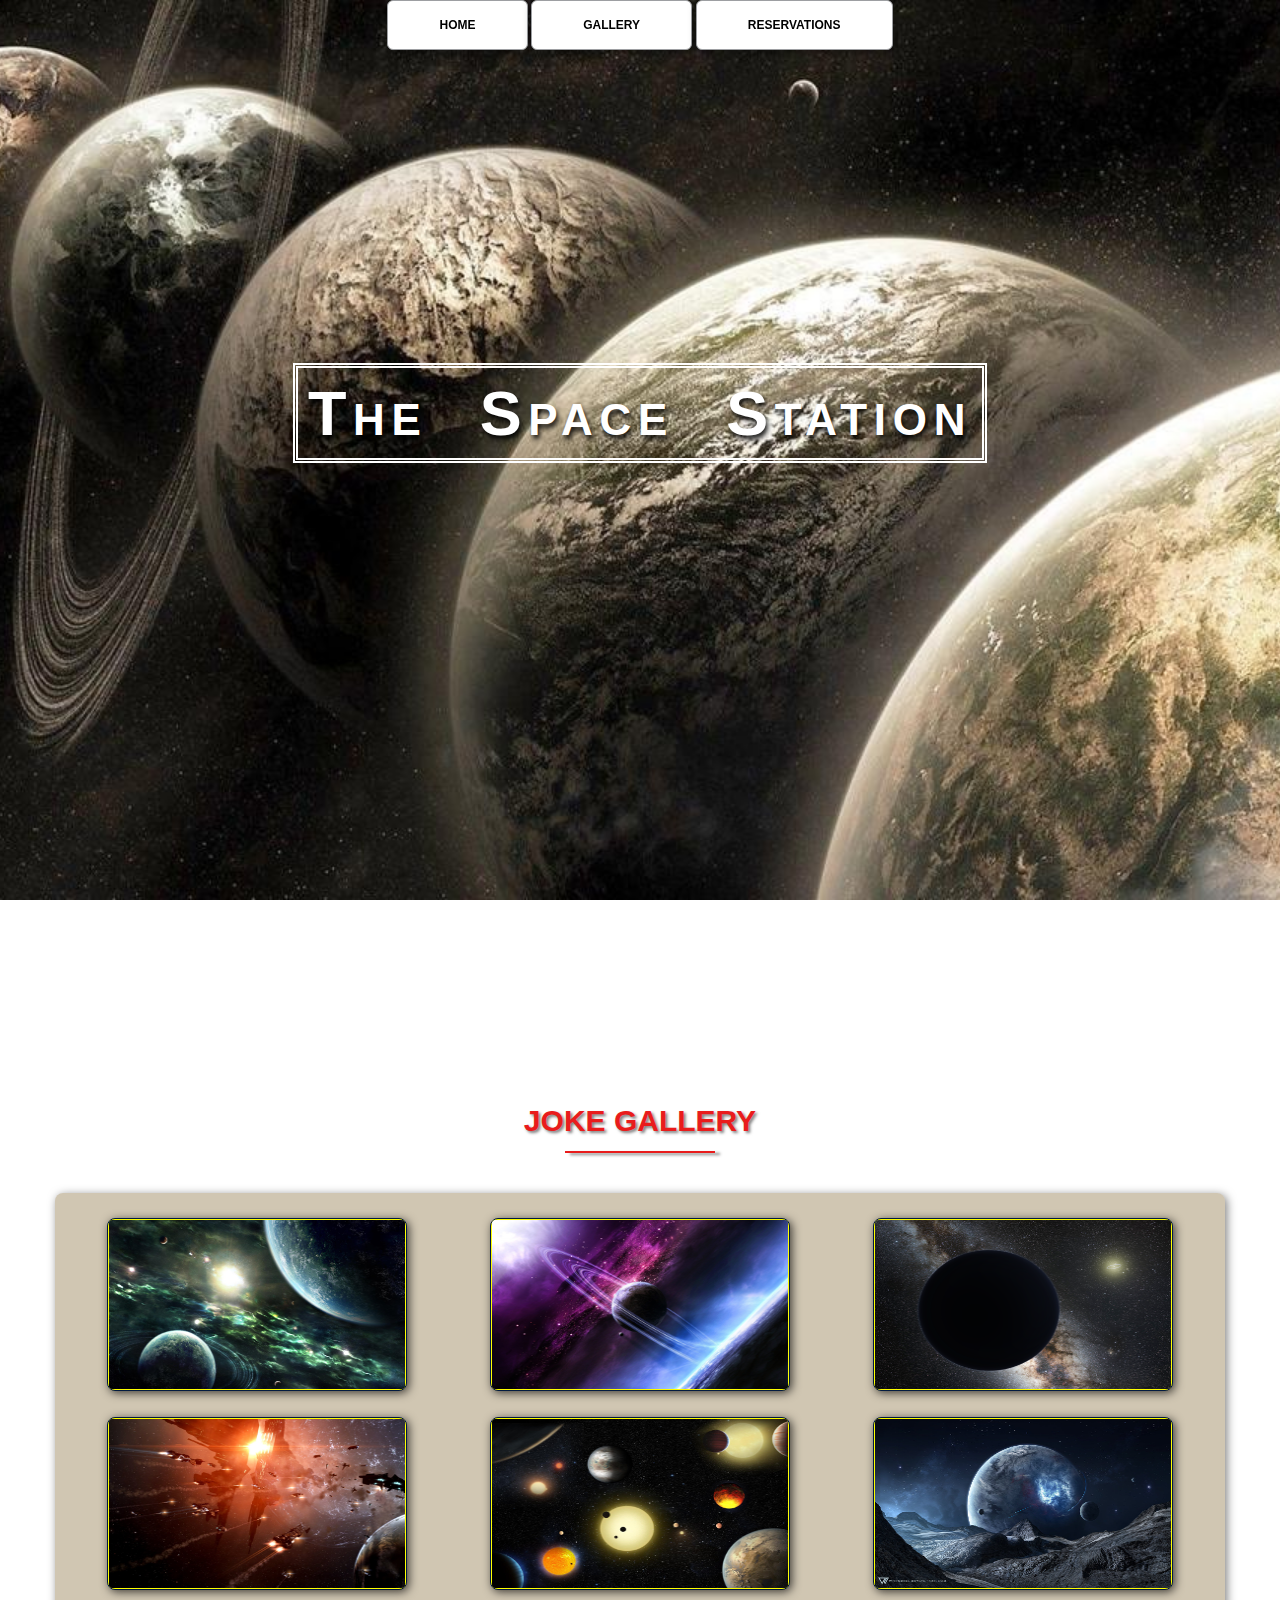
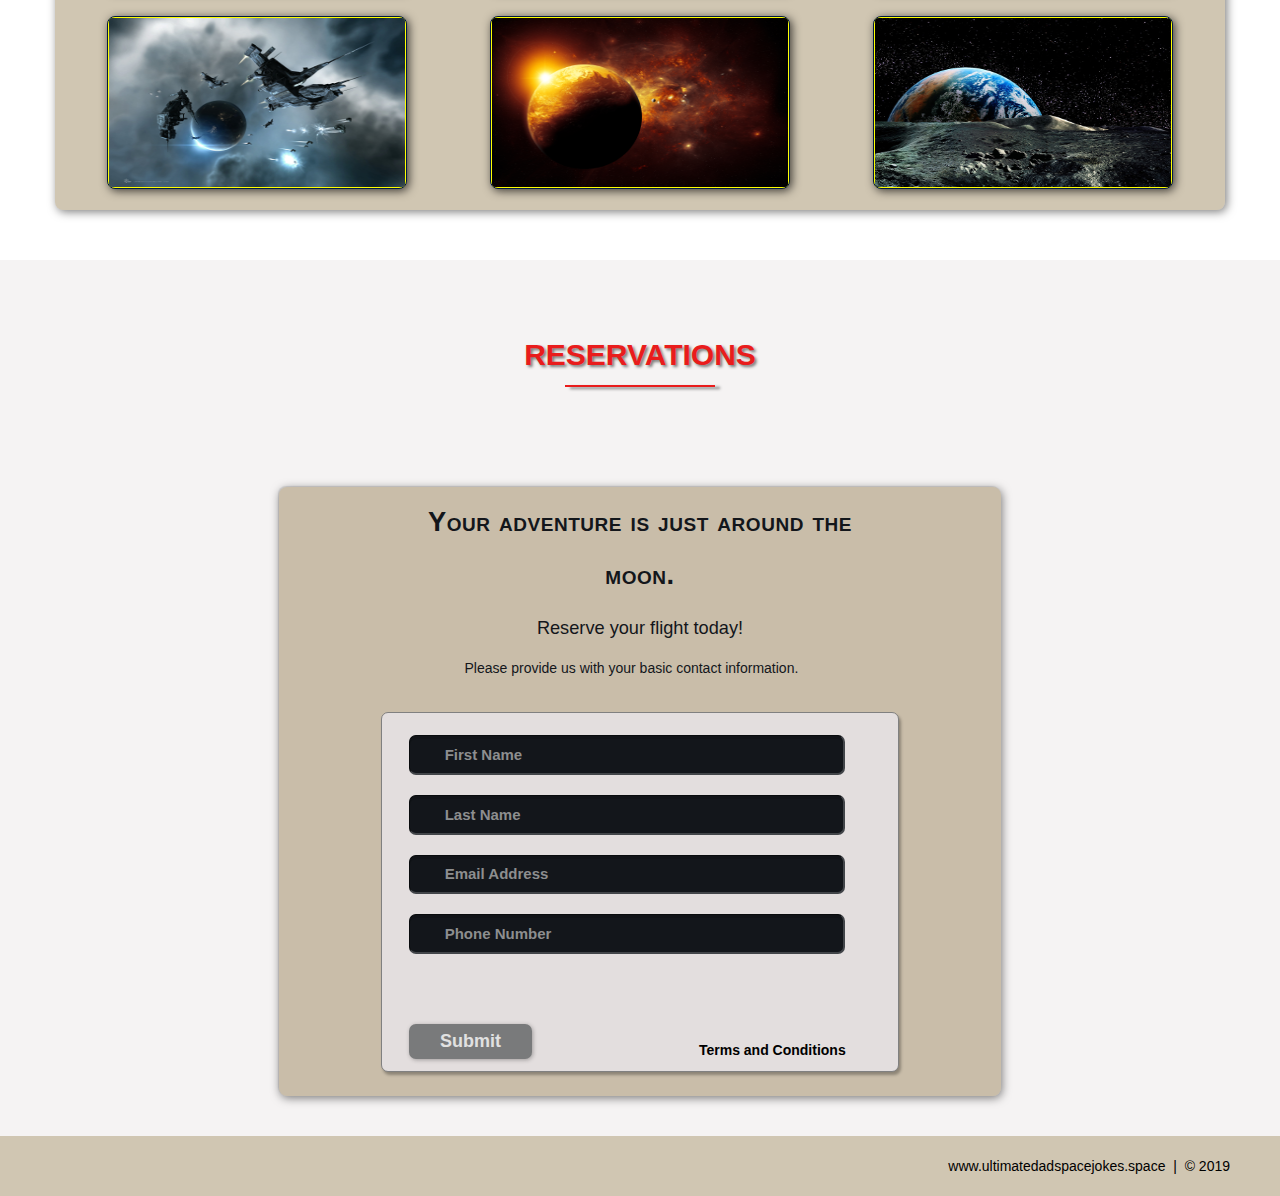
<file: assignment/index.html>
<!DOCTYPE html>
<html lang="en">
	<head>
		<meta charset="utf-8">
		<title>The Space Station | Dad Jokes</title>
		<link rel="stylesheet" href="./css/shared.css">
		<link rel="stylesheet" href="./css/animations.css">
	</head>
	<body>

		<!-- NAV -->
		<div class="wrap">
			<div class="menu-container">
				<ul class="menu">
					<a href="#home"><li>HOME</li></a>
					<a href="#gallery"><li>GALLERY</li></a>
					<a href="#contact"><li>RESERVATIONS</li></a>
				</ul>
			</div>
			
		</div>
		<!--END NAV -->
		
		<!--HOME -->
		<div id="home">
			<div class="container">
				<div class="text-center">
					<span class="head-main">The Space Station</span>
				</div>
			</div>
		</div>
		<!--END HOME -->
		
		<!-- GALLERY -->
	   <section id="gallery">
		   <div class="container">
				<h1>Joke Gallery</h1>
				<div class="flex-container">
				
					<!-- PHOTO-CONTAINER 1 -->
					<div class="photo-container">
						<div class="photo">
							<img src="./images/thumb/thumbnail_1.png" alt="">
							<div class="photo-overlay">
								<h3 class="white-head">Click to Enlarge</h3>
								<p>Ah, the first person to ever go to space. I bet his experience was quite breathtaking!</p>
							</div>
						</div>
					</div>
					<!-- END PHOTO-CONTAINER 1 -->
					
					<!-- PHOTO-CONTAINER 2 -->
					<div class="photo-container">
						<div class="photo">
							<img src="./images/thumb/thumbnail_2.png" alt="">
							<div class="photo-overlay">
								<h3 class="white-head">Click to Enlarge</h3>
								<p>Why did Mickey Mouse go to space? He wanted to find Pluto.</p>
							</div>
						</div>
					</div>
					<!-- END PHOTO-CONTAINER 2 -->
					
					<!-- PHOTO-CONTAINER 3 -->
					<div class="photo-container">
						<div class="photo">
							<img src="./images/thumb/thumbnail_3.png" alt="">
							<div class="photo-overlay">
								<h3 class="white-head">Click to Enlarge</h3>
								<p>What do you call the space between apps? Gapps.</p>
							</div>
						</div>
					</div>
					<!-- END PHOTO-CONTAINER 3 -->
					
					<!-- PHOTO-CONTAINER 4 -->
					<div class="photo-container">
						<div class="photo">
							<img src="./images/thumb/thumbnail_4.png" alt="">
							<div class="photo-overlay">
								<h3 class="white-head">Click to Enlarge</h3>
								<p>What is the hottest thing in space? Satel<em><strong>LIT</strong></em>e</p>
							</div>
						</div>
					</div>
					<!-- END PHOTO-CONTAINER 4 -->
					
					<!-- PHOTO-CONTAINER 5 -->
					<div class="photo-container">
						<div class="photo">
							<img src="./images/thumb/thumbnail_5.png" alt="">
							<div class="photo-overlay">
								<h3 class="white-head">Click to Enlarge</h3>
								<p>Living costs on the moon would probably be out of this world.</p>
							</div>
						</div>
					</div>
					<!-- END PHOTO-CONTAINER 5 -->
					
					<!-- PHOTO-CONTAINER 6 -->
					<div class="photo-container">
						<div class="photo">
							<img src="./images/thumb/thumbnail_6.png" alt="">
							<div class="photo-overlay">
								<h3 class="white-head">Click to Enlarge</h3>
								<p>What currency is used in space? Star Bucks.</p>
							</div>
						</div>
					</div>
					<!-- END PHOTO-CONTAINER 6 -->
					
					<!-- PHOTO-CONTAINER 7 -->
					<div class="photo-container">
						<div class="photo">
							<img src="./images/thumb/thumbnail_7.png" alt="">
							<div class="photo-overlay">
								<h3 class="white-head">Click to Enlarge</h3>
								<p>I’ve never been particularly fond of outer space, but the rotation of the Earth really makes my day.</p>
							</div>
						</div>
					</div>
					<!-- END PHOTO-CONTAINER 7 -->
					
					<!-- PHOTO-CONTAINER 8 -->
					<div class="photo-container">
						<div class="photo">
							<img src="./images/thumb/thumbnail_8.png" alt="">
							<div class="photo-overlay">
								<h3 class="white-head">Click to Enlarge</h3>
								<p>How do you organize a space party? You planet.</p>
							</div>
						</div>
					</div>
					<!-- END PHOTO-CONTAINER 8 -->
					
					<!-- PHOTO-CONTAINER 9 -->
					<div class="photo-container">
						<div class="photo">
							<img src="./images/thumb/thumbnail_9.png" alt="">
							<div class="photo-overlay">
								<h3 class="white-head">Click to Enlarge</h3>
								<p>What did the kid born in space say? What's up?</p>
							</div>
						</div>
					</div>
					<!-- END PHOTO-CONTAINER 9 -->
					
				</div>
		   </div>
	   </section>
		<!-- END GALLERY -->
					
		<!-- RSVP -->
		<section id="contact">
			<div class="container">
				<div class="heading-padding">
					<h1 class="heading-padding">Reservations</h1>
					<div class="reservation">
						<h2><span>Your adventure is just around the moon.</span>
							<br />Reserve your flight today!
						</h2>
						<p class="rsvp-text">
							Please provide us with your basic contact information.              
						</p>
						<div class="form-rsvp">
							<form action="" method="post">
								<input class="rsvp" type="text" value="First Name">
								<input class="rsvp" type="text" value="Last Name">
								<input class="rsvp" type="text" value="Email Address">
								<input class="rsvp" type="text" value="Phone Number">
								<div class="form-spacer">
									<label class="terms">Terms and Conditions</label>
								</div>
								<div class="submit">
									<input type="submit" value="Submit">
								</div>
							</form>
						</div>
					</div>
					
				</div>
			</div>
		</section>
		<!--END RSVP -->

		<!-- FOOTER -->
		<div id="footer">
			www.ultimatedadspacejokes.space &nbsp;|&nbsp; &copy; 2019
		</div>
		<!-- END FOOTER -->
		
	</body>
</html>
</file>
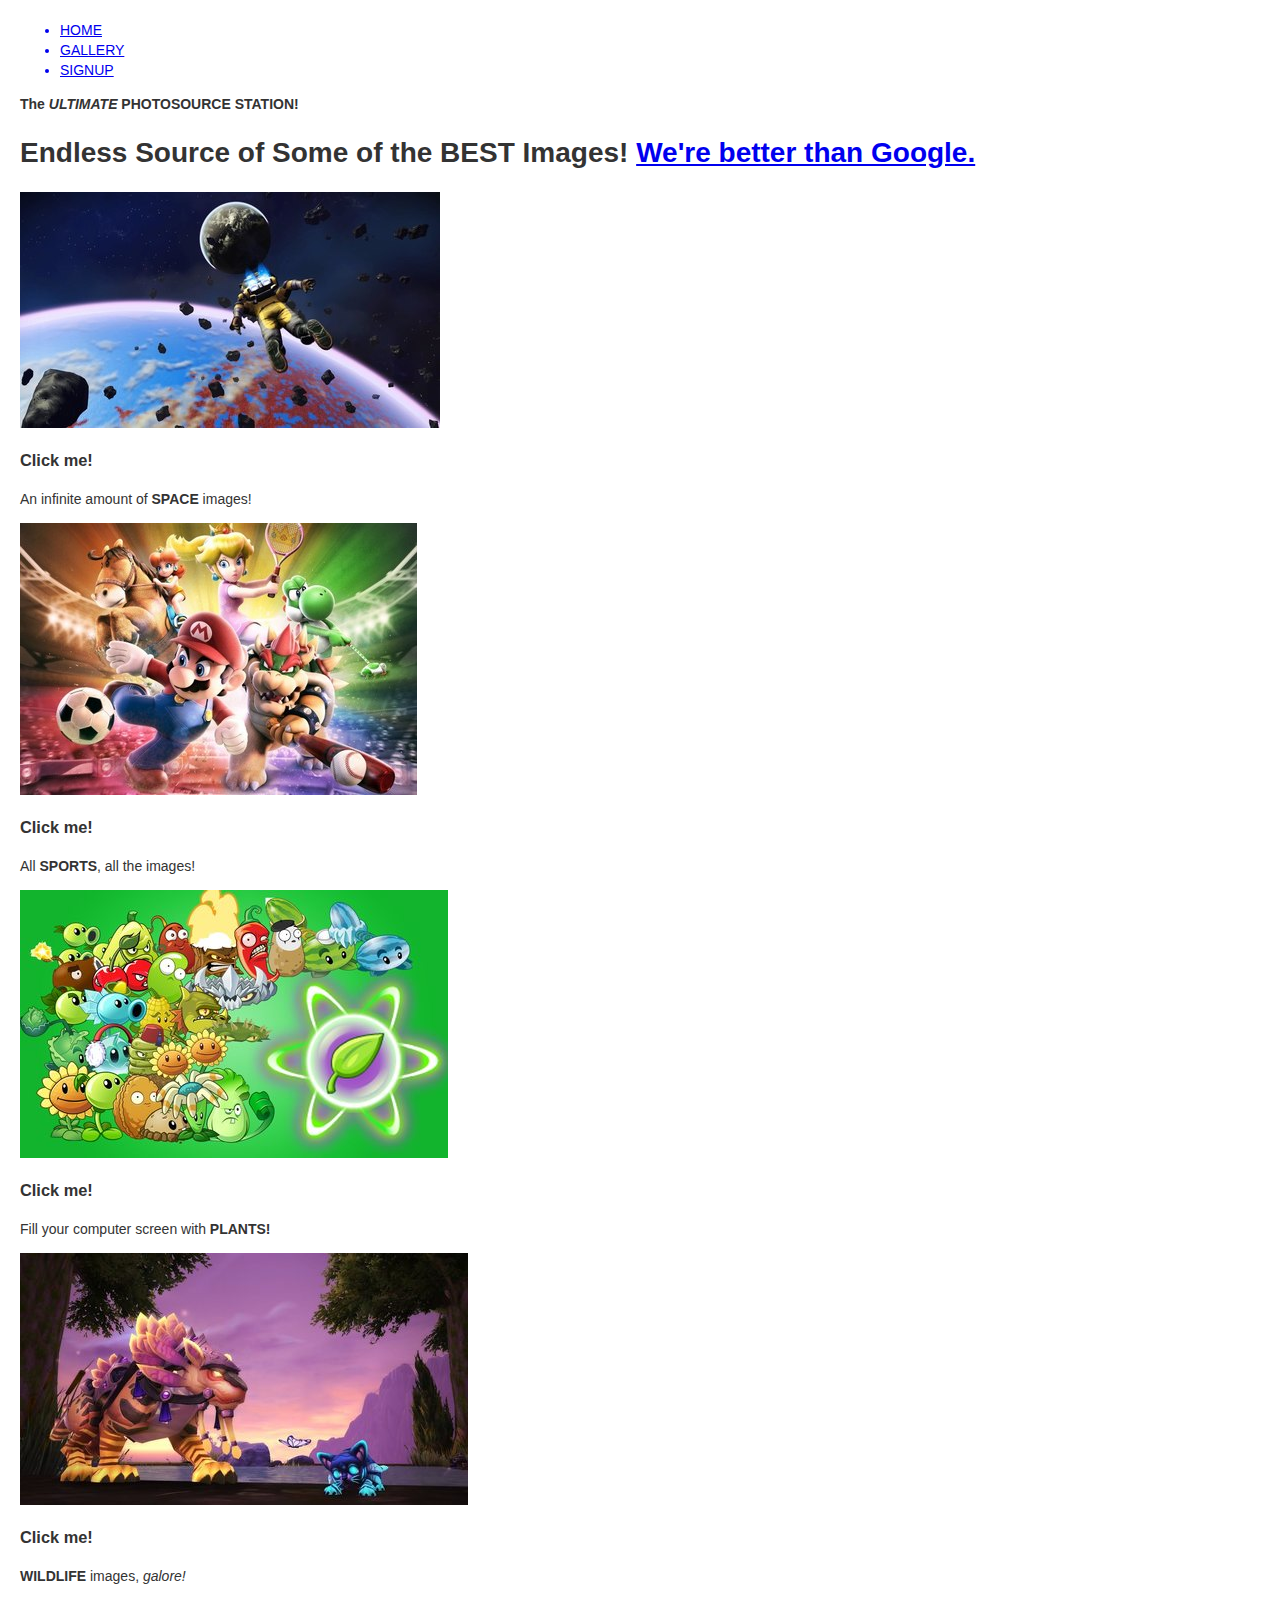
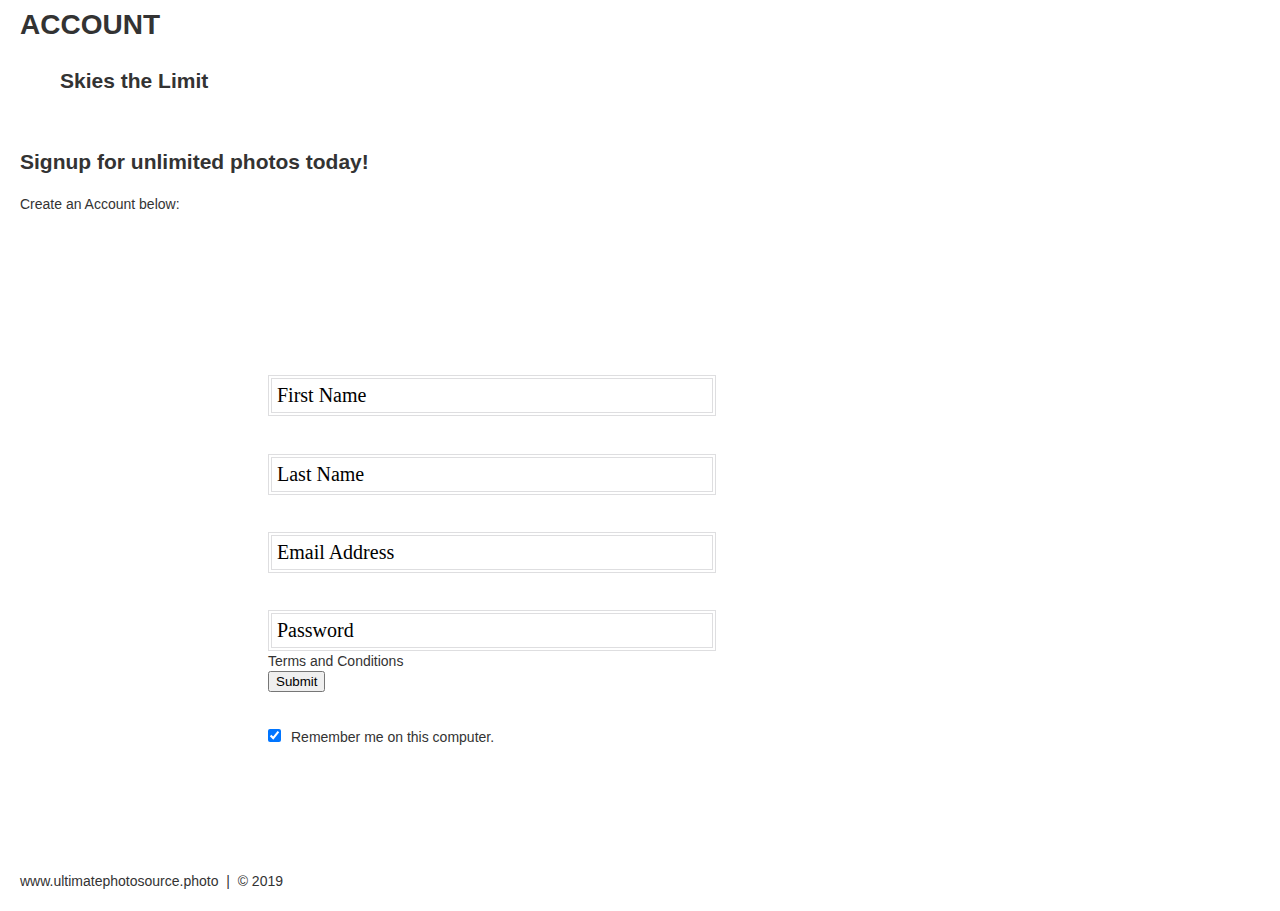
<file: photoproject/index.html>
<!DOCTYPE html>
<html lang="en">
	<head>
		<meta charset="utf-8">
		<title>The ULTIMATE PHOTOSOURCE!</title>
		<link rel="stylesheet" href="./css/style.css">
	</head>
	<body>
	
		<!-- sup, NAV? -->
		<div class="wrap">
			<div class="menu container">
				<ul class="menu">
					<a href="#home"><li>HOME</li></a>
					<a href="#gallery"><li>GALLERY</li></a>
					<a href="#info"><li>SIGNUP</li></a>
				</ul>
			</div>
		</div>
		<!-- bye bye NAV, it's been real.-->
		
		<!-- Oh hai, HOME! -->
		<div id="home">
			<div class="container">
				<div class="text-center">
					<span class="head-main"><strong>The <em>ULTIMATE</em> PHOTOSOURCE STATION!</strong></span>
				</div>
			</div>
		</div>
		<!--/HOME -->
		
		<!-- GALLERY -->
	   <section id="gallery">
		   <div class="container">
				<h1>Endless Source of Some of the BEST Images! <a href=”https://www.google.com” target="_new">We're better than Google.</a></h1>
				<div class="flex-container">
				
					<!-- PHOTO Container 1 -->
					<div class="photo-container">
						<div class="photo">
							<img src="./images/space.jpg" alt="">
							<div class="photo-overlay">
								<h3 class="white-head">Click me!</h3>
								<p>An infinite amount of <strong>SPACE</strong> images!</p>
							</div>
						</div>
					</div>
					<!-- PHOTO-Container done 1 -->
					
					<!-- PHOTO Container 2 -->
					<div class="photo-container">
						<div class="photo">
							<img src="./images/sports.jpg" alt="">
							<div class="photo-overlay">
								<h3 class="white-head">Click me!</h3>
								<p>All <strong>SPORTS</strong>, all the images!</p>
							</div>
						</div>
					</div>
					<!-- BYE PHOTO Container 2 -->
					
					<!-- PHOTO Container 3 -->
					<div class="photo-container">
						<div class="photo">
							<img src="./images/plants.jpg" alt="">
							<div class="photo-overlay">
								<h3 class="white-head">Click me!</h3>
								<p>Fill your computer screen with <strong>PLANTS!</strong></p>
							</div>
						</div>
					</div>
					<!-- CIAO PHOTO Container 3 -->
					
					<!-- PHOTO Container 4 -->
					<div class="photo-container">
						<div class="photo">
							<img src="./images/wildlife.jpg" alt="">
							<div class="photo-overlay">
								<h3 class="white-head">Click me!</h3>
								<p><strong>WILDLIFE</strong> images, <em>galore!</em></p>
							</div>
						</div>
					</div>
					<!-- Bye bye PHOTO Container 4 -->
					
					<!-- ACCOUNT -->
		<section id="contact">
			<div class="container">
				<div class="heading-padding">
					<h1 class="heading-padding">ACCOUNT</h1>
					<div class="reservation">
						<h2><span><blockquote>Skies the Limit</blockquote></span>
							<br />Signup for unlimited photos today!
						</h2>
						<p class="account-text">
							Create an Account below:              
						</p>
						<div class="form-account-text">
							<form action="" method="post">
								<input class="account" type="text" value="First Name">
								<input class="account" type="text" value="Last Name">
								<input class="account" type="text" value="Email Address">
								<input class="account" type="text" value="Password">
								<div class="form-spacer">
									<label class="terms">Terms and Conditions</label>
								</div>
								<div class="submit">
									<input type="submit" value="Submit">
								</div>
								<input type="checkbox" class="chk" id="remember" checked><span class="rem">Remember me on this computer.</span></input>
							</form>
						</div>
					</div>
				</div>
			</div>
		</section>
		<!--/RSVP -->

		<!-- FOOTER -->
		<div id="footer">
			www.ultimatephotosource.photo &nbsp;|&nbsp; &copy; 2019
		</div>
		<!-- /FOOTER -->
		
	</body>
</html>
</file>
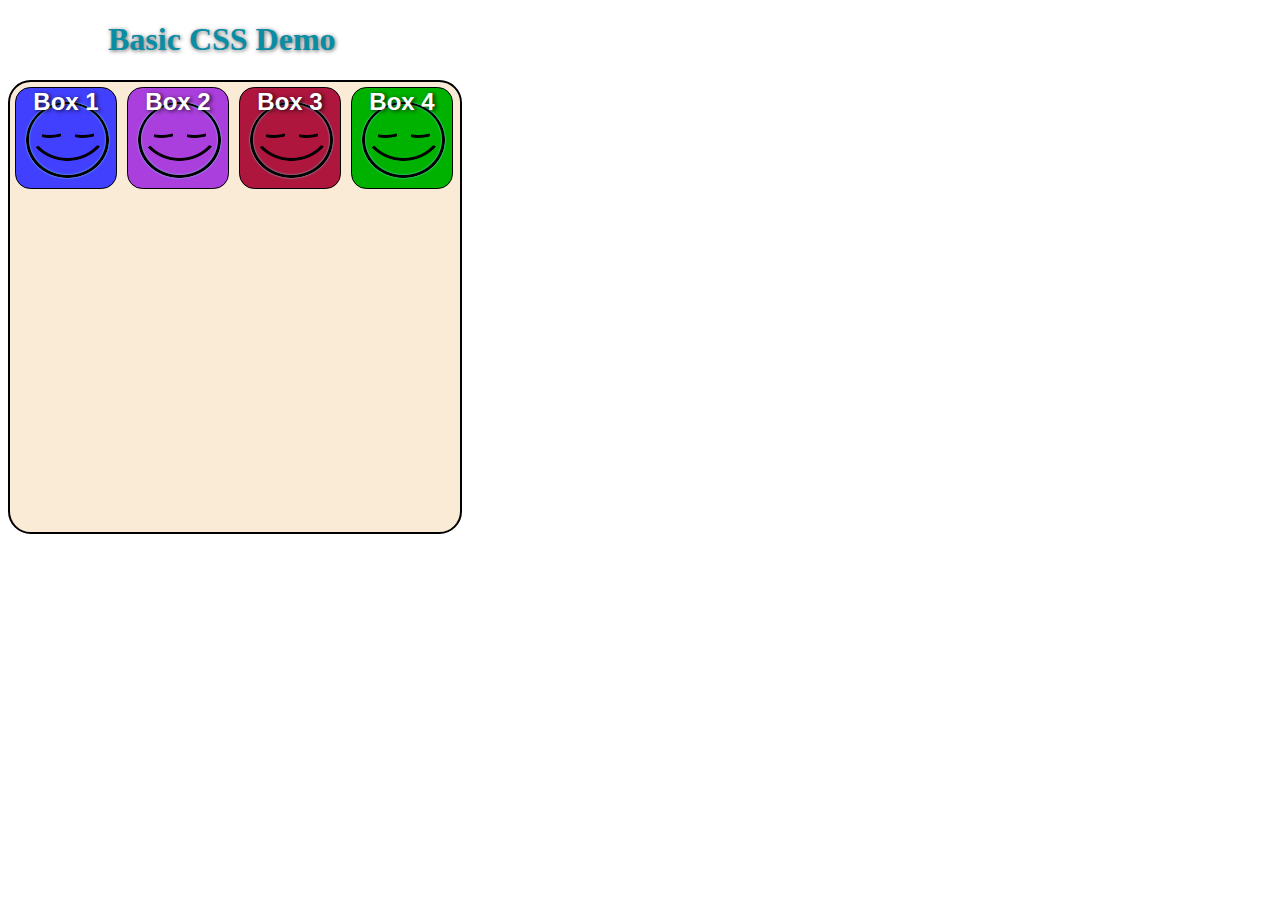
<file: assignment/basic_css_demo_1.html>
<!DOCTYPE html>
<html lang="en">
	<head>
		<meta charset="utf-8">
		<title>Basic HTML Template</title>
		<link rel="stylesheet" href="./css/basic_style.css">
	</head>
	<body>
	
		<div>
			<h1>Basic CSS Demo</h1>
		</div>
		
		<div class="container">
			<div class="squares">
				<p>Box 1</p>
			</div>
			
			<div class="squares">
				<p>Box 2</p>
			</div>
			
			<div class="squares">
				<p>Box 3</p>
			</div>
			
			<div class="squares">
				<p>Box 4</p>
			</div>
		</div>
	
	</body>
</html>
</file>
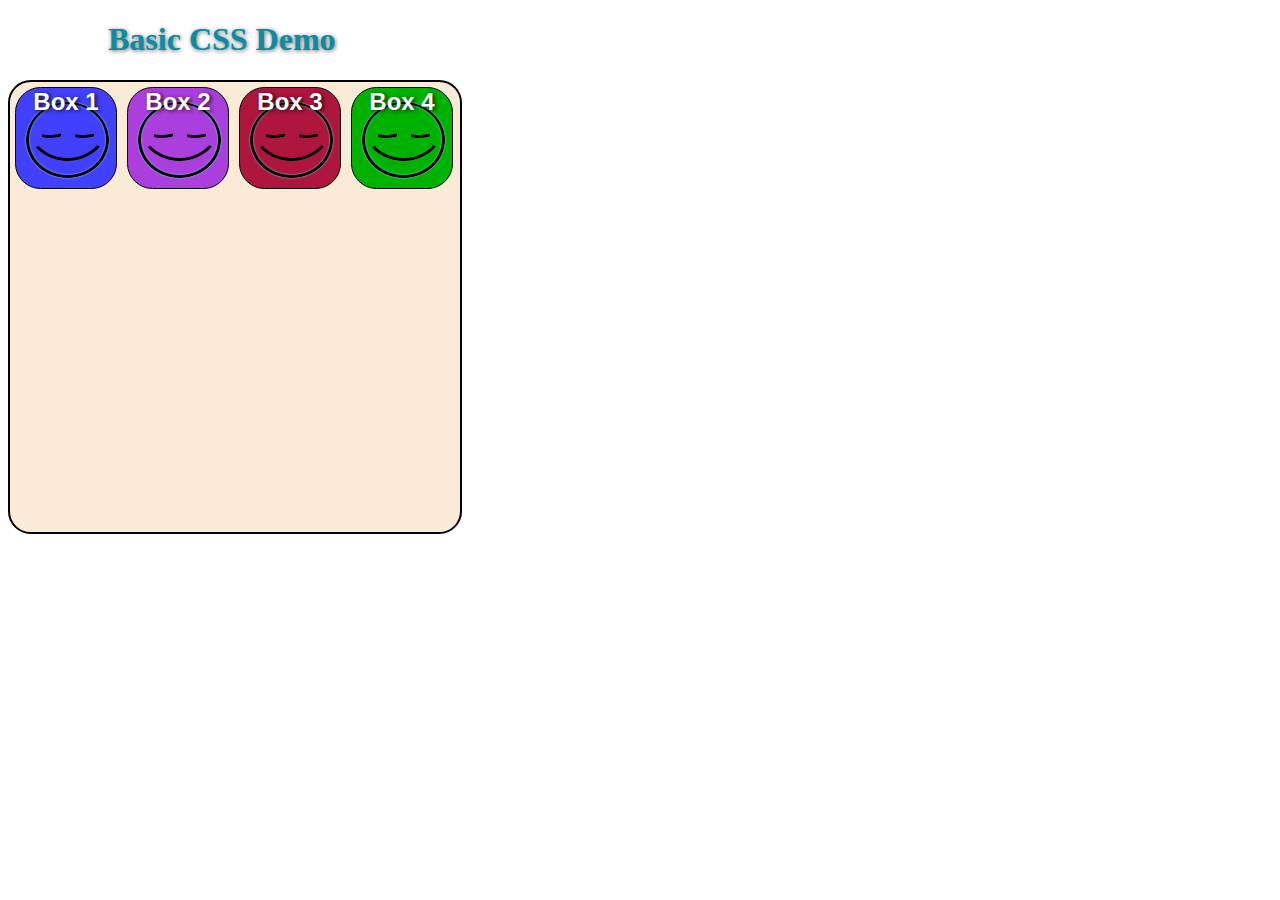
<file: assignment/basic_css_demo_2.html>
<!DOCTYPE html>
<html lang="en">
	<head>
		<meta charset="utf-8">
		<title>Basic CSS Demo</title>
		<link rel="stylesheet" href="./css/basic_style2.css"> 
	</head>
	<body>
	
		<div>
			<h1>Basic CSS Demo</h1>
		</div>
		
		<div class="container">
			<div class="squares">
				<p>Box 1</p>
			</div>
			
			<div class="squares">
				<p>Box 2</p>
			</div>
				
			<div class="squares">
				<p>Box 3</p>
			</div>
			
			<div class="squares">
				<p>Box 4</p>
			</div>
		</div>​
	
	</body>
</html>
</file>
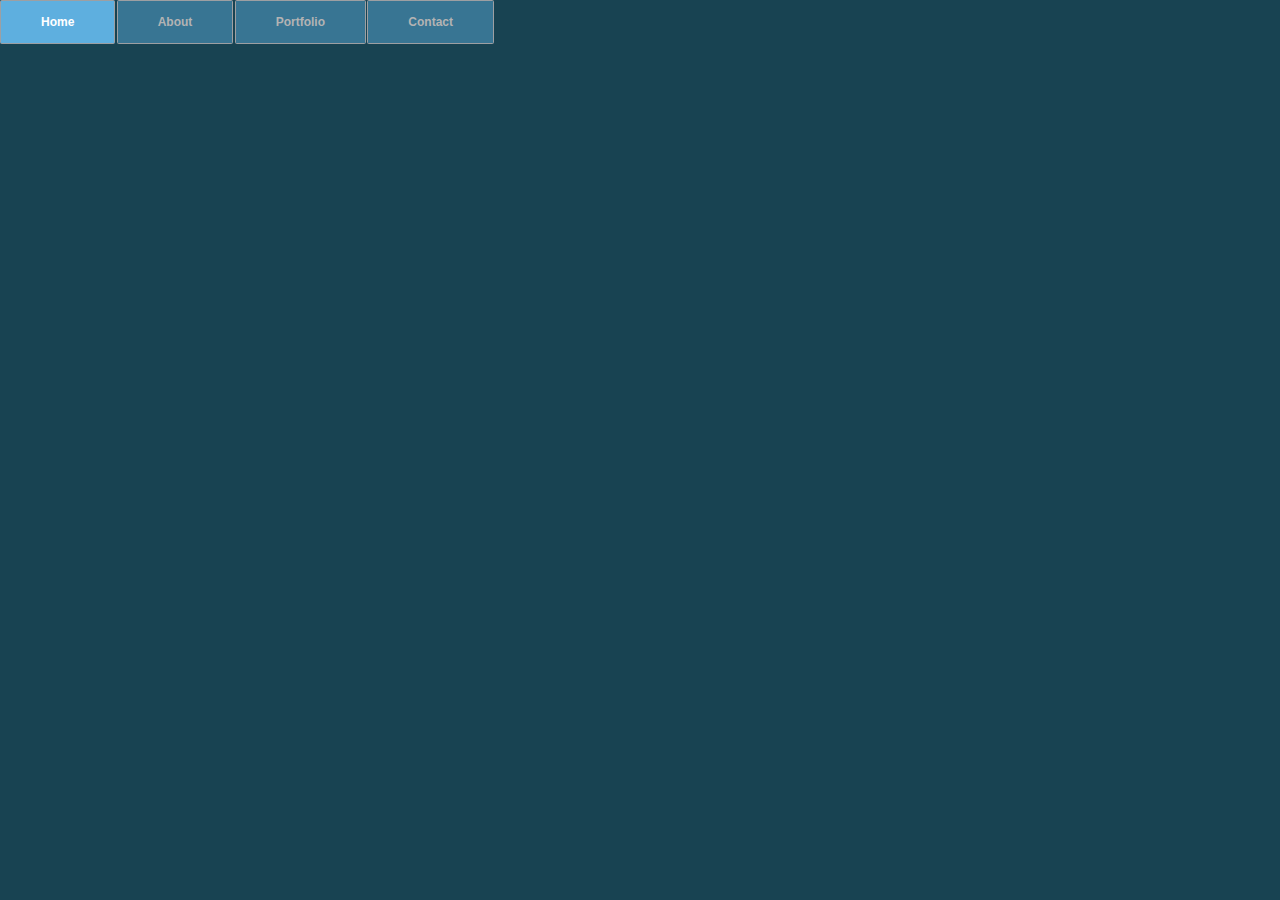
<file: assignment/css_menu_rollover.html>
<!DOCTYPE html>
<html lang="en">
	<head>
		<meta charset=utf-8">
		<title>Css Drop-down Menu Demo</title>
		<link rel="stylesheet" href="./css/menu_rollover.css">
	</head>
	<body>
	
		<div class="wrap">
			<div class="menu-container">
				<ul class="menu">
					<li>Home</li>
					<li>About</li>
					<li>Portfolio
						<ul class="submenu">
							<li>Page 1</li>
							<li>Page 2</li>
							<li>Page 3</li>
							<li>Page 4</li>
						</ul>
					</li>
					<li>Contact</li>
				</ul>
			</div>
		</div>
	</body>
</html>
</file>
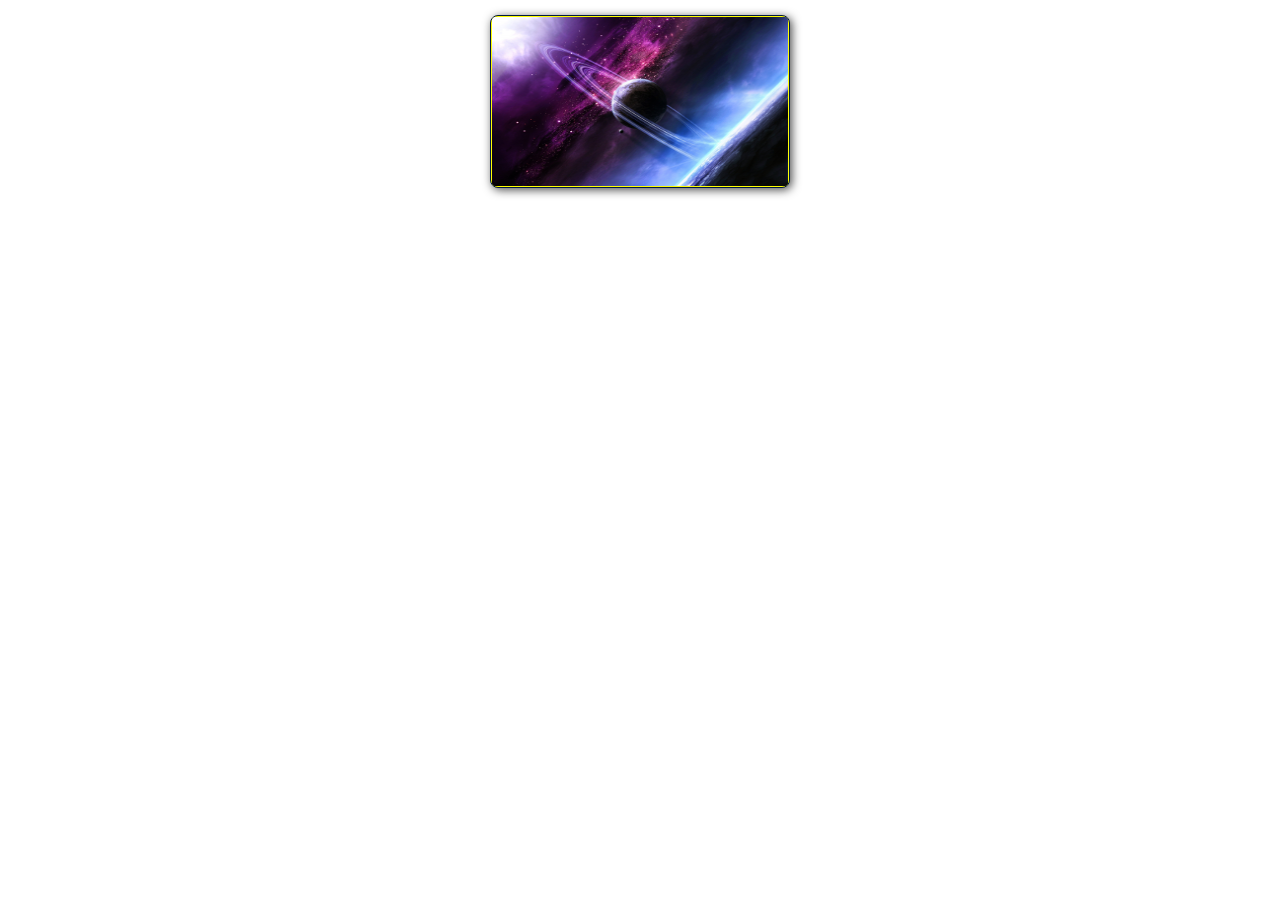
<file: assignment/photo-package.html>
<!DOCTYPE html>
<html lang="en">
	<head>
		<meta charset="utf-8">
		<title>The Space Station | Resort</title>
		<link rel="stylesheet" href="./css/photo_style.css">
	</head>
	<body>
	
	<!-- PHOTO-CONTAINER 1 -->
	<div class="photo-container">
		<div class="photo">
			<img src="./images/thumb/thumbnail_2.png" alt="">
			<div class="photo-overlay">
				<h3 class="white-head">Click to Enlarge</h3>
				<p>Why did the invisible man turn down the job offer? Because he couldn’t see himself doing it.</p>
			</div>
		</div>
	</div>
	<!-- END PHOTO-CONTAINER 1 -->
	
	</body>
</html>
</file>
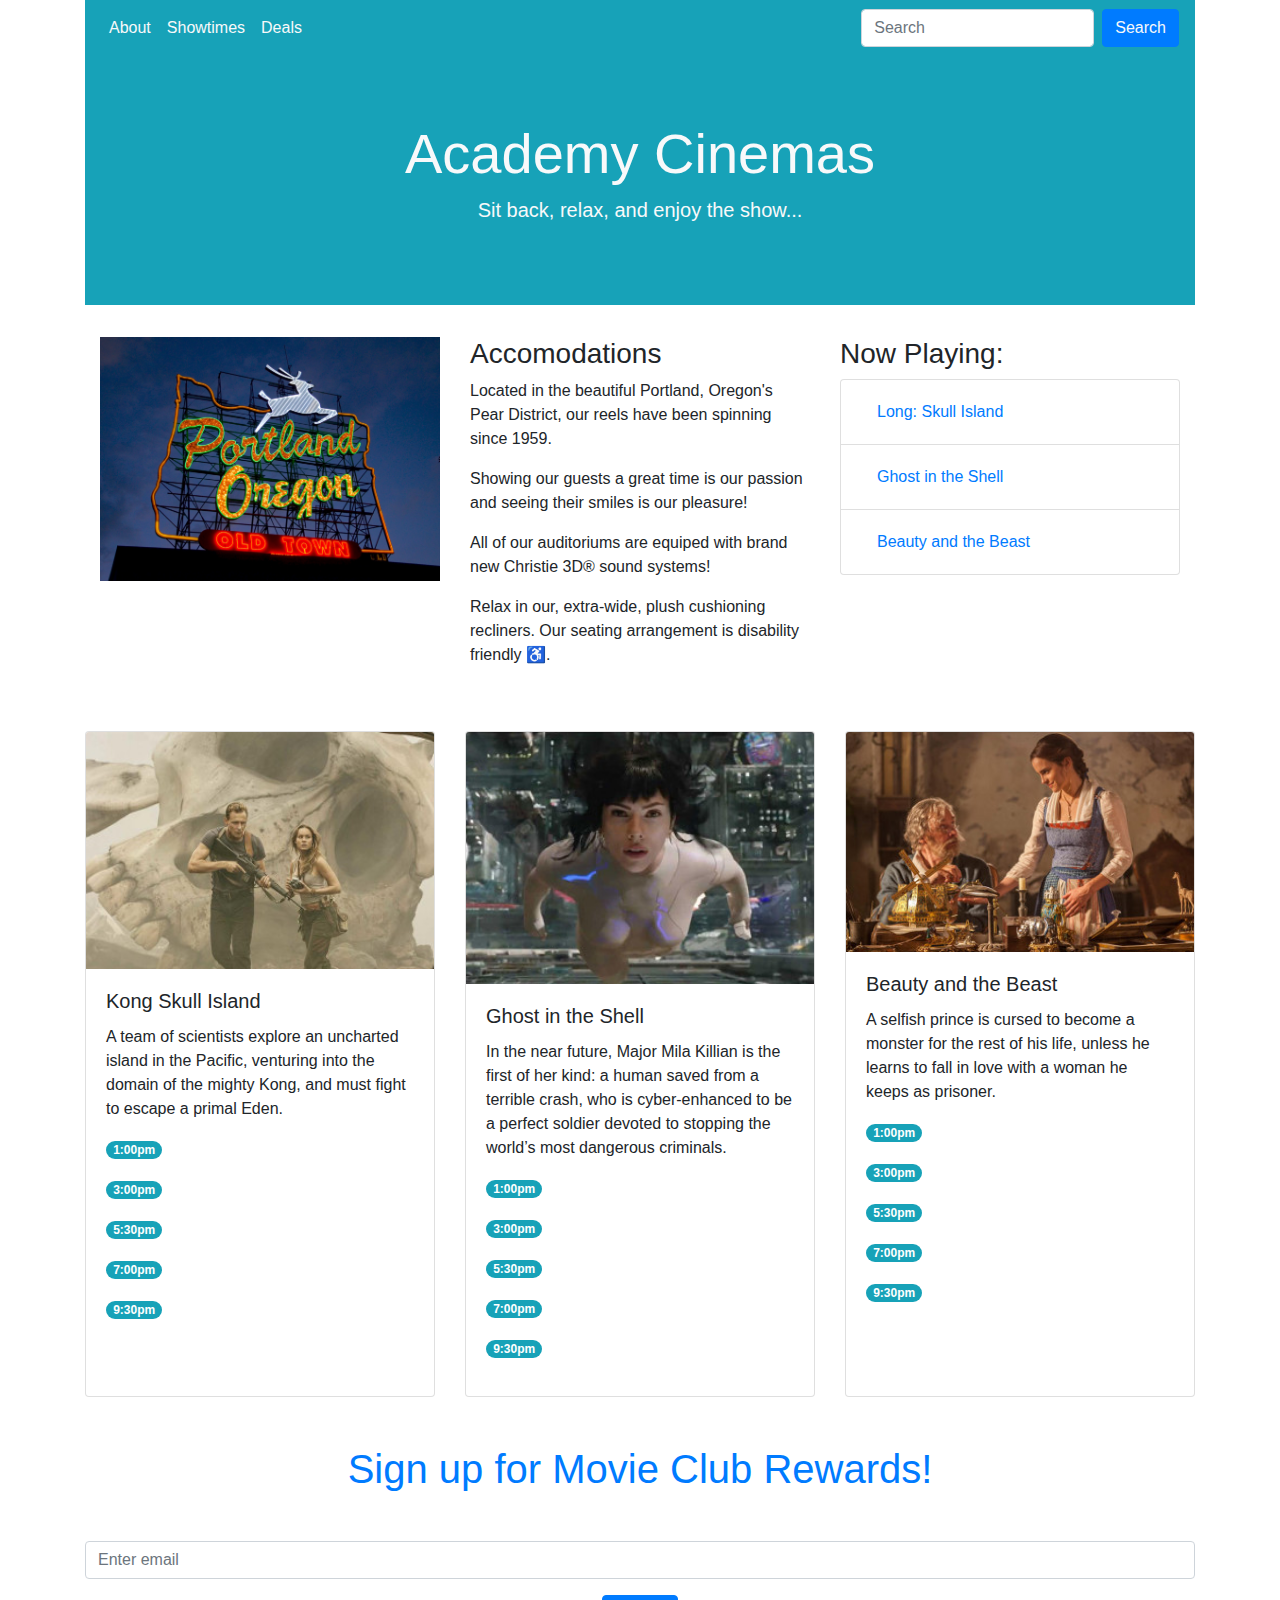
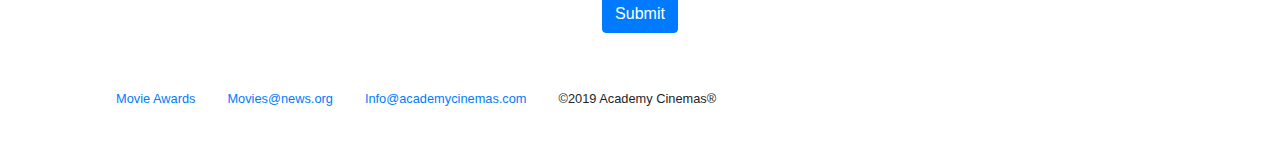
<file: bootstrap4_project/academy_cinemas.html>
<!doctype html>
<html lang="en">
  <head>
    <!-- Required meta tags -->
    <meta charset="utf-8">
    <meta name="viewport" content="width=device-width, initial-scale=1, shrink-to-fit=no">

    <!-- Bootstrap CSS -->
    <link rel="stylesheet" href="https://stackpath.bootstrapcdn.com/bootstrap/4.3.1/css/bootstrap.min.css" integrity="sha384-ggOyR0iXCbMQv3Xipma34MD+dH/1fQ784/j6cY/iJTQUOhcWr7x9JvoRxT2MZw1T" crossorigin="anonymous">

    <title>Academy Cinemas</title>
  </head>
  <body>

    <div class="container">

    <nav id="navbar" class="navbar navbar-expand-lg navbar-light bg-info">
        
        <div class="collapse navbar-collapse" id="navbarSupportedContent">
          <ul class="navbar-nav mr-auto">
            <li class="nav-item active">
              <a class="nav-link text-light" href="#About">About</a>
            </li>
            <li class="nav-item active">
              <a class="nav-link text-light" href="#Showtimes">Showtimes</a>
            </li>
            <li class="nav-item active">
              <a class="nav-link text-light" href="#Deals">Deals</a>
            </li>
          </ul>
          <form class="form-inline my-2 my-lg-0">
            <input class="form-control mr-sm-2" type="search" placeholder="Search" aria-label="Search">
            <button class="btn btn-primary my-2 my-sm-0 text-light" type="submit">Search</button>
          </form>
        </div>
      </nav>

      <div class="jumbotron jumbotron-fluid bg-info text-center">
        <div class="container">
          <h1 class="display-4 text-light">Academy Cinemas</h1>
          <p class="lead text-light">Sit back, relax, and enjoy the show...</p>
        </div>
      </div>

      <div class="container">
        <div class="row">
          <div class="col">

            <img class="img-fluid" src="./img/pdx.jpg" alt=""/>


          </div>
          <div class="col-sm">

                <h3 id="#About">Accomodations</h3>
                <p>Located in the beautiful Portland, Oregon's Pear District, our reels have been spinning since 1959.</p>
                <p>Showing our guests a great time is our passion and seeing their smiles is our pleasure!</p>
                <p>All of our auditoriums are equiped with brand new Christie 3D&reg; sound systems!</p>
                <p>Relax in our, extra-wide, plush cushioning recliners. Our seating arrangement is disability friendly &#9855;.</p>


          </div>
          <div class="col-sm">
            
            <h3>Now Playing:</h3>
            <ul class="list-group">
                <li class="list-group-item">
                    <a class="nav-link" href="#">Long: Skull Island</a>
                </li>
                <li class="list-group-item">
                    <a class="nav-link" href="#">Ghost in the Shell</a>
                </li>
                <li class="list-group-item">
                    <a class="nav-link" href="#">Beauty and the Beast</a>
                 </li>
            </ul>   

          </div>
        </div>
      </div>

      <!-- showtimes -->

      <div class="card-deck my-5">
            <div class="card">
              <img src="./img/kongskullisland.jpg" class="card-img-top" alt="...">
              <div class="card-body">
                <h5 id="Showtimes" class="card-title">Kong Skull Island</h5>
                <p class="card-text">A team of scientists explore an uncharted island in the Pacific, venturing into the domain of the mighty Kong, and must fight to escape a primal Eden.</p>
                <p class="card-text"><span class="badge badge-pill badge-info">1:00pm</span></p>
                <p class="card-text"></p><span class="badge badge-pill badge-info">3:00pm</span></p>
                <p class="card-text"></p><span class="badge badge-pill badge-info">5:30pm</span></p>
                <p class="card-text"></p><span class="badge badge-pill badge-info">7:00pm</span></p>
                <p class="card-text"></p><span class="badge badge-pill badge-info">9:30pm</span></p>
              </div>
            </div>
            <div class="card">
              <img src="./img/ghostintheshell.jpg" class="card-img-top" alt="...">
              <div class="card-body">
                <h5 class="card-title">Ghost in the Shell</h5>
                <p class="card-text">In the near future, Major Mila Killian is the first of her kind: a human saved from a terrible crash, who is cyber-enhanced to be a perfect soldier devoted to stopping the world’s most dangerous criminals.</p>
                <p class="card-text"><span class="badge badge-pill badge-info">1:00pm</span></p>
                <p class="card-text"></p><span class="badge badge-pill badge-info">3:00pm</span></p>
                <p class="card-text"></p><span class="badge badge-pill badge-info">5:30pm</span></p>
                <p class="card-text"></p><span class="badge badge-pill badge-info">7:00pm</span></p>
                <p class="card-text"></p><span class="badge badge-pill badge-info">9:30pm</span></p>
              </div>
            </div>
            <div class="card">
              <img src="./img/beautyandthebeast.jpg" class="card-img-top" alt="...">
              <div class="card-body">
                <h5 class="card-title">Beauty and the Beast</h5>
                <p class="card-text">A selfish prince is cursed to become a monster for the rest of his life, unless he learns to fall in love with a woman he keeps as prisoner.</p>
                <p class="card-text"><span class="badge badge-pill badge-info">1:00pm</span></p>
                <p class="card-text"></p><span class="badge badge-pill badge-info">3:00pm</span></p>
                <p class="card-text"></p><span class="badge badge-pill badge-info">5:30pm</span></p>
                <p class="card-text"></p><span class="badge badge-pill badge-info">7:00pm</span></p>
                <p class="card-text"></p><span class="badge badge-pill badge-info">9:30pm</span></p>
              </div>
            </div>
          </div>


       <!-- /showtimes -->

      <div class="text-center">
        <form>
            <h1 id="Deals" class="text-primary my-5">Sign up for Movie Club Rewards!</h1>
            <div class="form-group">
                <input type="email" class="form-control" id="exampleInputEmail1" aria-describedby="emailHelp" placeholder="Enter email">
            </div>
            <button type="submit" class="btn btn-primary">Submit</button>
        </form>
      </div>

      <div class="container my-5">
          <ul class="nav nav-inline">
              <li class="nav-item">
                  <small><a class="nav-link active" href="#">Movie Awards</a></small>
              </li>
              <li class="nav-item">
                  <small><a class="nav-link" href="#">Movies@news.org</a></small>
              </li>
              <li class="nav-item">
                  <small><a class="nav-link" href="#">Info@academycinemas.com</a></small>
              </li>
              <li class="nav-item">
                  <small class="nav-link">&copy;2019 Academy Cinemas&reg;</small>
              </li>
          </ul>
      </div>



</div>

    <!-- Optional JavaScript -->
    <!-- jQuery first, then Popper.js, then Bootstrap JS -->
    <script src="https://code.jquery.com/jquery-3.3.1.slim.min.js" integrity="sha384-q8i/X+965DzO0rT7abK41JStQIAqVgRVzpbzo5smXKp4YfRvH+8abtTE1Pi6jizo" crossorigin="anonymous"></script>
    <script src="https://cdnjs.cloudflare.com/ajax/libs/popper.js/1.14.7/umd/popper.min.js" integrity="sha384-UO2eT0CpHqdSJQ6hJty5KVphtPhzWj9WO1clHTMGa3JDZwrnQq4sF86dIHNDz0W1" crossorigin="anonymous"></script>
    <script src="https://stackpath.bootstrapcdn.com/bootstrap/4.3.1/js/bootstrap.min.js" integrity="sha384-JjSmVgyd0p3pXB1rRibZUAYoIIy6OrQ6VrjIEaFf/nJGzIxFDsf4x0xIM+B07jRM" crossorigin="anonymous"></script>
  </body>
</html>
</file>
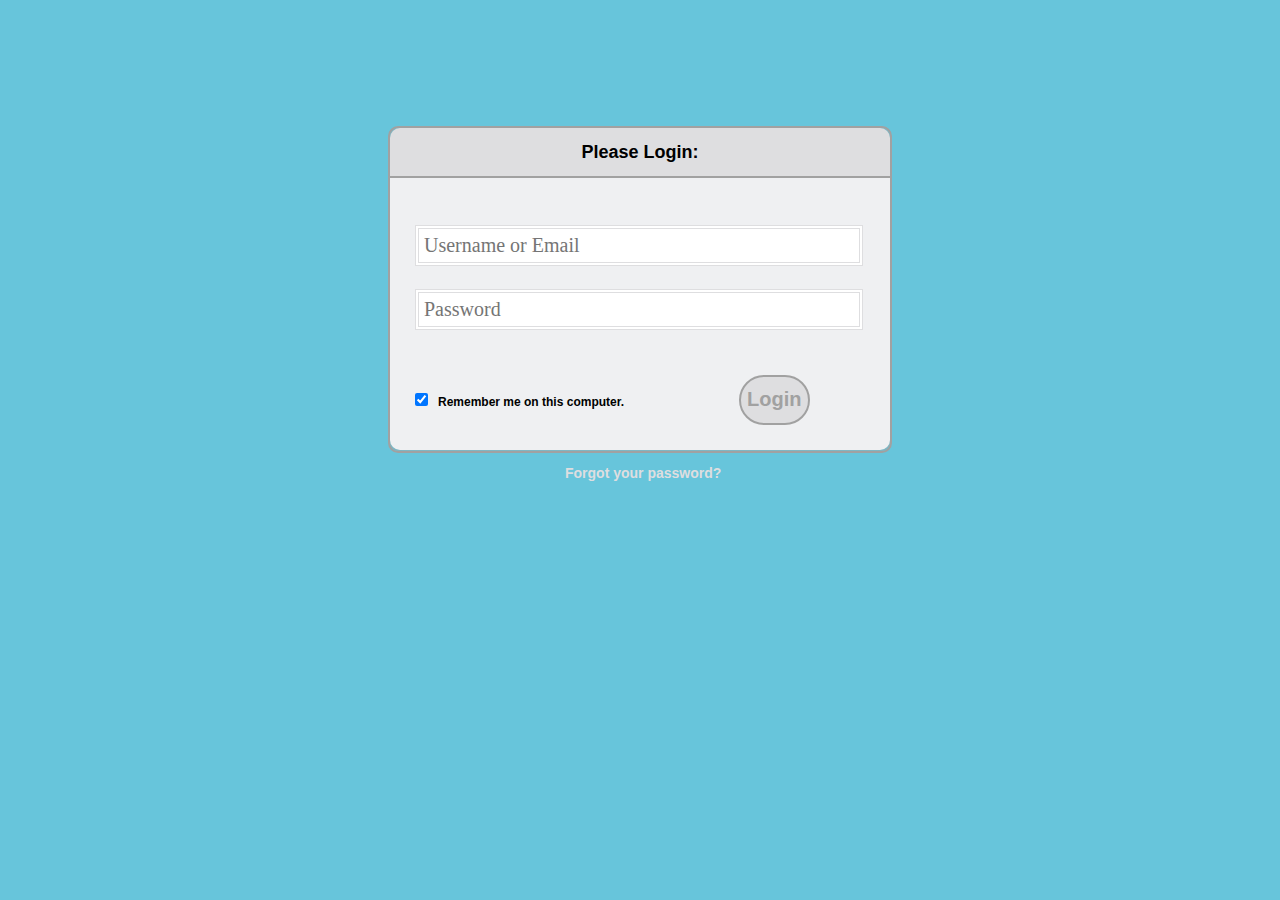
<file: login/login.html>
<!DOCTYPE html>
<html>
	<head>
		<title>Login Form Demo</title>
		<meta http-equiv="Content-Type" content="text/html; charset=UTF-8">
		<meta content="wid=device-width,initial-scale=1.0" name="viewport">
		<link rel="stylesheet" href="./css/login_style2.css">
	</head>
	
	<body>
		<div class="container">
			<div class="login">
				<div class="form_header">Please Login:</div>
				<form>
					<input type="text" class="txt" id="uname" placeholder="Username or Email"></input><br>
					<input type="password" class="txt" id="pass" placeholder="Password"></input><br>
					<input type="checkbox" class="chk" id="remember" checked><span class="rem">Remember me on this computer.</span></input>
					<button type="button" class="btn">Login</button>
				</form>
				<div class="forgot">
					<a href="#">Forgot your password?</a>
				</div>
			</div>
			
		</div>
	</body>
</html>
</file>
<file: assignment/css/shared.css>
/*===========================================
    Authour: Daniel Christie
    checkoutmy.space
=============================================
    GENERIC STYLES
===========================================*/
html {
	font-family: sans-serif;
	font-size: 62.5%;
	-webkit-tap-highlight-color: rgba(0, 0, 0, 0);
	-webkit-text-size-adjust: 100%;
	-ms-text-size-adjust: 100%;
}

body {
    font-size: 14px;
	margin: 0;
	font-family: "Helvetica Neue", Helvetica, Arial, sans-serif;
	line-height: 1.42857143;
	color: #333;
	background-color: #fff;
}

footer,
nav {
  display: block;
}

h1, h2, h3, h4, h5, h6 {
    font-family: 'Open Sans', sans-serif;
}

h1 {
    line-height: 50px;
    font-weight: 900;
    font-size: 30px;
    text-transform: uppercase;
    text-align: center;
    color: #E91C1C;
	text-shadow: 2px 2px 3px rgba(0,0,0,0.5);
}

h1::after {  /* This is the underline */
	display: block;
	content: "";
	height: 2px;
	width: 150px;
	background: #E91C1C;
	margin: 5px auto 40px;
	box-shadow: 5px 2px 3px rgba(0,0,0,0.5);
}

h2 {
    line-height: 50px;
    color: #E91C1C;
}

h3 {
    line-height: 30px;
    padding-bottom: 20px;
}

h4 {
	padding-top: 25px;
	line-height: 40px;
	padding-bottom: 0px;
	font-size: 22px;
	font-weight: 900;
}

p {
    font-weight: 300;
    line-height: 30px;
    padding-bottom: 15px;
}

.text-center {
    text-align: center;
}

.heading-padding {
    padding-bottom: 40px;
}

section {
    padding-top: 50px;
    margin-top: 50px;
}

.navbar {
	height: 105px;
	max-height: 340px;
	display: block;
}

.container {
  padding-right: 15px;
  padding-left: 15px;
  margin-right: auto;
  margin-left: auto;
}

.container-fluid {
  padding-right: 15px;
  padding-left: 15px;
  margin-right: auto;
  margin-left: auto;
}
.row {
  margin-right: -15px;
  margin-left: -15px;
}

.clearfix:after,
.container:after,
.navbar:after {
	clear: both;
	display: table;
	content: " ";
}

.wrap {
	height: 100%;
	width: 100%;
	position: absolute;
	/* This ensures that the images cannot render outside of their container 
	   without forcing any scrollbars*/
	overflow: hidden;
	top: 0;
	left: 0;
	text-align: center;
}

.menu-container {
	max-height: 340px;
	margin: 0% auto;
	content: " ";
	/* top: 0;
	left: 0; */
	/* position: absolute; */ /* to the top edge of the screen */
	width: 100%;
	position: fixed;
	z-index: 100;
	/*background-color: rgba(255, 255, 255, 0.5);*/
}

/*====================================
  HOME SECTION STYLES
  ==================================*/
#home {
	background: url(../images/planets.jpg) no-repeat 50% 50%;
	background-attachment: fixed;
	-webkit-background-size: cover;
	-moz-background-size: cover;
	-o-background-size: cover;
	background-size: cover;
	width: 100%;
	display: block;
	height: auto;
	padding-top: 350px; /* This is spacer before the Main title Logo */
	padding-bottom: 500px; /* This is spacer after the Main title Logo */
	color: #fff;
}

.head-main {
	text-shadow: 2px 4px 5px rgba(0, 0, 0, 0.9);
	font-variant: small-caps;
	color: #fff;
	letter-spacing: 5pt;
	word-spacing: 21pt;
	font-size: 4.5em;
	text-align: left;
	font-family: impact, sans-serif;
	line-height: 2;
    font-weight: 900;
    border: 5px double #fff;
    padding: 10px;
}

.head-sub-main {
    font-size: 23px ;
    font-weight: 500;
    padding: 50px 20px 10px 20px;
	text-transform: uppercase;  
}

.head-last {
    font-size: 18px ;
    font-weight: 900;
    padding: 5px 20px 20px 20px;
    border: 1px dotted #fff;
    padding: 5px;
}

/*=================================
  Contact STYLES
  ===============================*/
.flex-container {
    display: -webkit-flex;
    display: flex;
	flex-wrap: wrap;
	padding: 10px;
	border-radius: 8px;
	margin: 0px auto;
	background-color: rgba(100,65,0,.3);
	box-shadow: 2px 2px 10px 0 rgba(0,0,0,0.5);
}

#contact {
     background-color: #f5f3f3;
}

.reservation {
	width: 60%;
	padding: 10px;
	border-radius: 8px;
	margin: 0px auto;
	background-color: rgba(100,65,0,.3);
	box-shadow: -1px -1px 1px 0 rgba(0,0,0,0.1), 1px 2px 10px 0 rgba(0,0,0,0.5);
}

.reservation h2 {
	width: 70%;
	text-align: center;
	margin: 0 auto;
	color: #13161B;
	font-weight: 500;
	font-size: 1.3em;
	letter-spacing: 0pt;
	word-spacing: 0pt;
}

.reservation h2 span {
	width: 70%;
	text-align: center;
	margin: 0 auto;
	color: #13161B;
	font-weight: 900;
	font-size: 1.5em;
	font-variant: small-caps;
	letter-spacing: .4pt;
	word-spacing: .3pt;
}

.reservation p {
	color: #13161B;
	width: 50%;
	margin: 0 auto;
}

.reservation form {
	font-size: 15px;
    outline: none;
    font-weight: 600;
    color: #8D8E8F;
    padding: 12px 12px;
    width: 70%;
    border: 1px solid #808080;
    margin: 2% auto;
    border-radius: 7px;
    background: rgb(227,222,222);
    box-shadow: 2px 3px 3px 0px rgba(0, 0, 0, 0.3);
    font-family: 'Raleway', sans-serif;
}

.reservation input[type="text"] {
	font-size: 15px;
	outline: none;
	font-weight: 600;
	color: #8D8E8F;
	padding: 2% 1% 2% 7%;
	width: 80%;
	border-top: 1px solid #090B0D;
	border-right: 2px solid #424549;
	border-bottom: 2px solid #424549;
	border-left: 1px solid #090B0D;
	margin: 10px 1em;
	border-radius: 7px;
	background: #13161B;
	box-shadow: inset 0px 3px 0px 0px rgba(5, 5, 5, 0.15);
	font-family: 'Raleway', sans-serif;
}

.reservation input[type="text"]:hover {
	box-shadow: 0 0 18px rgba(100,65,0,.8);
}

.form-spacer {
	padding: 30px 39px;
}

.terms {
	margin: 30px 1px 0 0 ;
}

.terms {
	margin-top: 13%;
	padding-left: 52px;
	font-size: 14px;
	line-height: 5px;
	color: #000;
	cursor: pointer;
	font-family: 'Raleway', sans-serif;
	font-weight: 600;
}

.terms:hover {
	color: orange;
	text-decoration: underline;
}

.terms {
	position: relative;
	display: inline;
	float: right;
}

.submit input[type="submit"] {
	color: rgb(225,225,225);
	cursor: pointer;
	border: none;
	font-weight: 900;
	outline: none;
	text-align: center;
	font-family: 'Raleway', sans-serif;
	margin: 0px 3%;
	padding: 7px 0px;
	width: 25%;
	font-size: 18px;
	transition: border-color 0.3s color 0.3s background-color 0.3s;
	border-radius: 7px;
	background-color: #797a7b;
	box-shadow: 1px 1px 4px 0 rgba(0,0,0,0.3);
}

.submit input[type="submit"]:hover {
	color: #000;
	background-color: #8D8E8F;
	box-shadow: inset 1px 2px 15px 0 rgba(0,0,0,0.5);
}

/*==================================
  FOOTER STYLES
  ================================*/
#footer {
    background-color: rgba(100,65,0,.3);
    color: #000;
	text-shadow: 2px 2px 8px 0 (0,0,0,0.4);
    padding: 20px 50px 20px 50px;
    text-align: right;
}

/*==================================
  @MEDIA QUERIES
  ================================*/
@media all and (max-width:640px) and (min-width:381px) {
    .head-main { 
        font-size: 28px ;
    }
}
@media all and (max-width:381px) and (min-width:200px) {
    .head-main { 
        font-size: 24px ;
    }
}

@media (min-width: 768px) {
  .container {
    width: 750px;
  }
}
@media (min-width: 992px) {
  .container {
    width: 970px;
  }
}
@media (min-width: 1200px) {
  .container {
    width: 1170px;
  }
}
</file>
<file: assignment/css/animations.css>
/*=======================================
  MENU SECTION ANIMATION
  =======================================*/

.menu {
	color: #f00;
	font: bold 12px/18px sans-serif;
	text-align: center;
	display: inline;
	margin: 0% auto;
	padding: 0;
	list-style: none;
	text-decoration: none;
}

.menu li {
	color: #000;
	background-color: rgba(255, 255, 255, 1);
	display: inline-block;
	margin: 0% auto;
	position: relative;
	padding: 15px 4%;
	border: 1px solid #9D9FA2;
	box-shadow: 2px 2px 10px 0 rgba(0,0,0,0.5);
	border-radius: 6px;
	/*background-color: #052136;*/
	cursor: pointer;
	transition-property: background;
	transition-duration: .4s;
	transition-delay: 0s;
	transition-timing-function: ease-in-out;
}

.menu li:hover {
	color: #f00;
	background-color: rgba(100,65,0,.3);
}

/*=======================================
  GALLERY SECTION ANIMATION
  =======================================*/
.photo {
	position: relative;
	line-height: 0;
	margin-bottom: 2em;
	overflow: hidden;
	border-radius: 8px;
	padding:1px;
	border:1px solid #021a40;
	background-color: #ff0;
	box-shadow: 2px 2px 10px 0 rgba(0,0,0,0.7);
}

.photo-container {
	text-align: center;
	margin: 15px auto;
	width: 300px;
    height: 169px;
}

.photo-container img {
 	max-width: 100%;
	width: 300px;
	height: 169px;
}

.photo-overlay {
	color: #fff;
	position: absolute;
	top: 0;
	right: 0;
	bottom: 0; 
	left: 0;
	padding-left: 20px;
	padding-right: 20px;
	justify-content: center; /* For centering text inside .photo-overlay */
	align-items: center;
	background: rgba(0,0,0, .5);
}

.white-head {
	color: #C9BDAA;
	margin-top: 5%;
}

/* ================================= 
  Photo Overlay Transitions
==================================== */

.photo-overlay {
	opacity: 0;
	transition: opacity .5s;
	border-radius: 10px;
	cursor: pointer;
}
.photo-overlay:hover {
	opacity: 1;
}

.photo img {
	transition: transform .5s;
	transform-origin: 50% 50%;
}

.photo:hover img {
	transform: scale(1.1);
}
</file>
<file: photoproject/css/style.css>
html {
	font-family: sans-serif;
	font-size: 62.5%;
	-webkit-tap-highlight-color: rgba(0, 0, 0, 0);
	-webkit-text-size-adjust: 100%;
	-ms-text-size-adjust: 100%;
}

body {
    font-size: 14px;
	margin: 20px;
	font-family: "Helvetica Neue", Helvetica, Arial, sans-serif;
	line-height: 1.42857143;
	color: #333;
	background-color: #fff;
}



.form-account-text {
	width: 60%;
	margin: 10% auto;
}

.rem {
	font-size: 14px;
}

input[type="text"],
input[type="password"] {
	outline: none;
	font-family: caption;
	border: 4px double #dedee0;
	padding: 5px;
	margin: 5% 0 0 0;
}

input[type="text"]:focus,
input[type="password"]:focus {
	border: 0 0 5px #000;
	box-shadow: inset 0 0 10px #a1a1a1;
}

@media (min-width: 500px){
	.login {
		width: 500px;
		height: 323px;
	}
	input[type="text"],
	input[type="password"] {
		width: 430px;
		font-size: 20px;
	}


	.chk {
		margin: 5% 0 0 0;
	}
	.rem {
		margin: 5% 0 0 10px;
	}
}

/* ----------------------------------------
	Screen size less than 500px wide,
	following styles will be applied.
-----------------------------------------*/
@media (max-width:499px) {
	.login {
		width: 300px;
		height: 297px;
		background-color: #eff0f2;
	}
	input[type="text"],
	input[type="password"] {
		width: 250px;
		font-size: 15px;
	}


	.chk {
		margin: 6% 0 0 0;
	}
	.rem {
		margin: 6% 0 0 5%;
	}
}
</file>
<file: assignment/css/basic_style.css>
body {
	background-color: #fff
}

h1 {
	color: rgba(8,141,165,1);
	margin-left: 100px;
	text-shadow: 1px .5px 4px rgba(0,0,0, 0.6);
}

.container {
	width: 450px;
	height: 450px;
	background-color: #faebd7;
	border: 2px solid black;
	border-radius: 5%;
}

/* --------------------------------------------
	SELECT ALL SQUARES IN THE ARRAY
---------------------------------------------*/
.container .squares:nth-child(-n+4) {
	background-image: url("../images/icons/smileyface2.png");
	color: #fff;
	float: left;
	width: 100px;
	height: 100px;
	margin: 5px;
	border: 1px solid black;
	border-radius: 15%;
	cursor: pointer;
	transition: transform .5s ease-in-out;
}

/* --------------------------------------------
	SELECT ALL SQUARES PARAGRAPHS IN THE ARRAY
----------------------------------------------*/
.squares:nth-child(-n+4) p{
	font-family: "Helvetica Neue", Helveitca, Arial, sans-seriff;
	font-size: 1.5em; 
	font-weight: 900;
	text-align: center;
	margin: 0;
	text-shadow: 2px 1px 4px rgba(0,0,0, 0.8);
}

/* --------------------------------------------
	INDIVIDUALLY SELECT A SQUARE IN THE ARRAY
---------------------------------------------*/
.squares:nth-child(1) {
	background: #4240ff;
}

.squares:nth-child(2) {
	background: #ab3fdd;
}

.squares:nth-child(3) {
	background: #ae163e;
}

.squares:nth-child(4) {
	background: #00b200;
}

/* --------------------------------------------
	HOVER EFFECTS
---------------------------------------------*/
.container .squares:nth-child(-n+4):hover {
	background-image: url("../images/icons/smileyface1.png");
	transform: scale(1.5);
	animation-name: race;
	animation-duration: .5s;
	animation-iteration-count: infinite;
	animation-timing-function: cubic-bezier(2.5,.2,.3,2);
}

.squares:ninth-child(1):hover {
	background: #13b4ff;
}

.squares:ninth-child(2):hover {
	background: #d861af;
}

.squares:ninth-child(3):hover {
	background: #81205f;
}

.squares:ninth-child(4):hover {
	background: #77b800; 
}

.button:hover {
	background-color: #33fb14;
	color: #fff;
	cursor: pointer;
}

/* --------------------------------------------
	ANIMATION EFFECT
---------------------------------------------*/
@keyframes race {
	0%, 100% {
		transform: translateY(0px);
		background-image: url("../images/icons/smileyface1.png");
	}
	50% {
		transform: translateY(330px)
	}
}
</file>
<file: assignment/css/basic_style2.css>
body {
	background-color: #fff;
}

h1 {
	color: rgba(8,141,165,1);
	margin-left: 100px;
	text-shadow: 1px .5px 4px rgba(0,0,0, 0.6);
}

.container {
	width: 450px;
	height: 450px;
	background-color: #faebd7;
	border: 2px solid black;
	border-radius: 5%;
}

/* --------------------------------------------
	SELECT ALL SQUARES IN THE ARRAY
-----------------------------------------------*/

.container .squares:nth-child(-n+4) {
	background-image: url("../images/icons/smileyface2.png");
	color: #fff;
	float: left;
	width: 100px;
	height: 100px;
	margin: 5px;
	border: 1px solid black;
	border-radius: 25%;
	cursor: pointer;
}

/* --------------------------------------------
	SELECT ALL SQUARES PARAGRAPHS IN THE ARRAY
-----------------------------------------------*/

.squares:nth-child(-n+4) p{
	font-family: "Helvetica Neue", Helvetica, Arial, sans-serif;
	font-size: 1.5em;
	font-weight: 900;
	text-align: center;
	margin: 0;
	text-shadow: 2px 1px 4px rgba(0,0,0, 0.8);
}

/* --------------------------------------------
	INDIVIDUALLY SELECT A SQUARE IN THE ARRAY
-----------------------------------------------*/

.squares:nth-child(1) {
	background: #4240ff;
}

.squares:nth-child(2) {
	background: #ab3fdd;
}

.squares:nth-child(3) {
	background: #ae163e;
}

.squares:nth-child(4) {
	background: #00b200;
}

/* ----------------------------------------------
	HOVER EFFECTS
-------------------------------------------------*/

.container .squares:nth-child(-n+4):hover {
	background-image: url("../images/icons/smileyface1.png");
}

.squares:nth-child(1):hover {
	background: #13b4ff;
}

.squares:nth-child(2):hover {
	background: #d861af;
}

.squares:nth-child(3):hover  {
	background: #81205f;
}

.squares:nth-child(4):hover  {
	background: #77b800;
}
</file>
<file: assignment/css/menu_rollover.css>
body {
	background: #184352;
}

.wrap {
	top: 0;
	left: 0;
	height: auto;
	width: 100%;
}

.menu-container {
	top: 0;
	left: 0;
	/* To the top edge of the screen */
	position: absolute;
	width: 100%;
	background-color: #184352;
}

.menu {
	font: bold 12px/18px sans-serif;
	text-align: center;
	display: inline;
	margin: 0;
	padding: 0;
	list-style: none;
}

.menu li {
	color: #B3B3B3;
	display: inline-block;
	margin-right: -2px;
	position: relative;
	padding: 12px 40px;
	border: 1px solid #9D9FA2;
	border-radius: 1.5px;
	background-color: #387593;
	cursor: pointer;
}

.menu li:hover {
	background-color: #5EAFDF;
	color: #fff;
}

.menu li:hover ul {
	display: block;
	opacity: 1;
	/* While hovered, drop down-menu appears 
	   This also avoids a block-level bug */
	visibility: visible;
}

.submenu {
	padding: 0;
	left: 0;
	position: absolute;
	top: 43.5px;
	width: 125.5px;
	opacity: 0;
	/* While not being hovered, drop down-menu hides 
	   This also avoids a block-level bug */
	visibility: hidden;
}

.submenu li { 
	background-color: #387593;
	display: block; 
	color: #B3B3B3;
}

.submenu li:hover {
	color: #fff;
	background-color: #5EAFDF;
}
</file>
<file: assignment/css/photo_style.css>
/*====================================
  GALLERY SECTION ANIMATION
  ==================================*/
p {
    font-weight: 300;
    line-height: 30px;
    padding-bottom: 15px;
}

.photo {
	position: relative;
	line-height: 0;
	margin-bottom: 2em;
	overflow: hidden;
	border-radius: 8px;
	padding: 1px;
	border: 1px solid #021a40;
	background-color: #ff0;
	box-shadow: 2px 2px 10px rgba(0,0,0,0.7);
}

.photo-container {
	text-align: center;
	margin: 15px auto;
	width: 300px;
    height: 169px;
}

.photo-container img {
 	max-width: 100%;
	width: 300px;
	height: 169px;
}

.photo-overlay {
	color: #fff;
	position: absolute;
	top: 0;
	right: 0;
	bottom: 0; 
	left: 0;
	padding-left: 20px;
	padding-right: 20px;
	justify-content: center; /* For centering text inside .photo-overlay */
	align-items: center;
	background: rgba(0,0,0, .5);
}

.white-head {
	color: #C9BDAA;
	margin-top: 5%;
	line-height: 30px;
    padding-bottom: 20px;
}

/* ===============================
  Photo Overlay Transitions
=============================== */

.photo-overlay {
	opacity: 0;
	transition: opacity .1s;
	border-radius: 10px;
	cursor: pointer;
}
.photo-overlay p {
	width: 100%;
	height: 100%;
	color: #fff;
}
.photo-overlay:hover {
	opacity: 1;
}

.photo img {
	transition: transform .5s;
	transform-origin: 50% 50%;
}

.photo:hover img {
	transform: scale(1.1);
}
</file>
<file: login/css/login_style2.css>
body {
	background-color: #67c5db;
	font-size: 18px;
	font-family: "Helvetica Neue", Helvetica, Arial, sans-serif;
	line-height: 1em;
	font-weight: bold;
}

a, a:active, a:link, a:visited {
	color: #dedee0;
	font-size: 14px;
	text-decoration: none;
}

a:hover {
	color: #fff;
}

.container {
	width: 100%;
	height: 323px;
}

.login {
	border: 2px solid #a1a1a1;
	box-shadow: inset 0 0 5px #a1a1a1;
	border-radius: 10px;
	margin: 10% auto;
}

.form_header {
	width: 100%;
	height: 10%;
	background-color: #dedee0;
	border-bottom: 2px solid #a1a1a1;
	text-align: center;
	padding: 3% 0 0 0;
	border-radius: 10px 10px 0 0;
}

form {
	background-color: #eff0f2;
	padding: 5% 5%;
	border-radius: 0 0 10px 10px;
}

input[type="text"],
input[type="password"] {
	outline: none;
	font-family: caption;
	border: 4px double #dedee0;
	padding: 5px;
	margin: 5% 0 0 0;
}

input[type="text"]:focus,
input[type="password"]:focus {
	border: 0 0 5px #000;
	box-shadow: inset 0 0 10px #a1a1a1;
}

.btn {
	outline: none;
	color: #a1a1a1;
	font-weight: bold;
	text-align: center;
	border-radius: 25px;
	background-color: #dedee0;
	border: 2px solid #a1a1a1;
}

.btn:hover {
	color: #000;
	background-color: #dedee0;
	box-shadow: inset 0 0 5px #000;
}

.rem {
	font-size: 12px;
}

.forgot {
	width: 100%;
	font-size: 3em;
}



/* ----------------------------------------
	Screen size 500px wide or larger,
	following styles will be applied.
-----------------------------------------*/
@media (min-width: 500px){
	.login {
		width: 500px;
		height: 323px;
	}
	input[type="text"],
	input[type="password"] {
		width: 430px;
		font-size: 20px;
	}
	.btn {
		font-size: 20px;
		widtch: 125px;
		height: 50px;
		margin: 45px 0 0 110px;
	}
	.forgot a {
		margin: 0 0 0 35%;
	}
	.chk {
		margin: 5% 0 0 0;
	}
	.rem {
		margin: 5% 0 0 10px;
	}
}

/* ----------------------------------------
	Screen size less than 500px wide,
	following styles will be applied.
-----------------------------------------*/
@media (max-width:499px) {
	.login {
		width: 300px;
		height: 297px;
		background-color: #eff0f2;
	}
	input[type="text"],
	input[type="password"] {
		width: 250px;
		font-size: 15px;
	}
	.btn {
		font-size: 14px;
		width: 225px;
		height: 40px;
		margin: 15% 0 0 7%;
	}
	.forgot a {
		margin: 0 0 0 25%;
	}
	.chk {
		margin: 6% 0 0 0;
	}
	.rem {
		margin: 6% 0 0 5%;
	}
}
</file>
